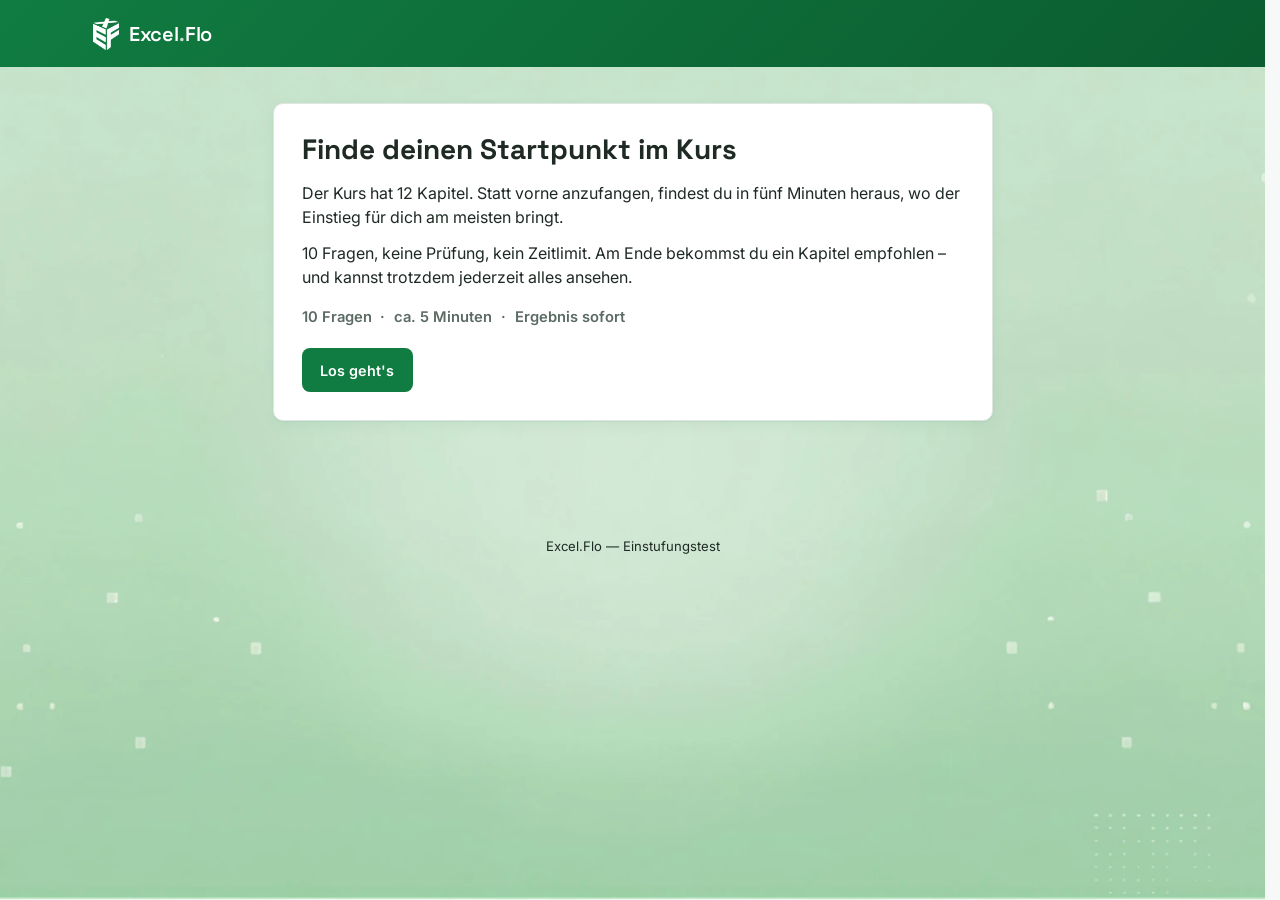
<file: einstufungstest/index.html>
<!DOCTYPE html>
<html lang="de">
<head>
<meta charset="UTF-8">
<meta name="viewport" content="width=device-width, initial-scale=1.0">
<title>Excel.Flo – Einstufungstest</title>
<meta name="robots" content="noindex">
<link rel="icon" type="image/svg+xml" href="../assets/img/logo.svg">
<link rel="preconnect" href="https://fonts.googleapis.com">
<link rel="preconnect" href="https://fonts.gstatic.com" crossorigin>
<link href="https://fonts.googleapis.com/css2?family=Space+Grotesk:wght@500;600;700&family=Inter:wght@400;500;600&family=JetBrains+Mono:wght@400;500&display=swap" rel="stylesheet">
<link rel="stylesheet" href="../assets/engine.css?v=13">
<link rel="stylesheet" href="../assets/einstufungstest/einstufungstest.css?v=3">
</head>
<body class="test-page">

<header class="site-header">
  <div class="site-header__inner">
    <div class="brand">
      <span class="brand__icon"><img src="../assets/img/logo-white.webp" alt=""></span>
      <span class="brand__wordmark">Excel<span class="dot">.</span>Flo</span>
    </div>
  </div>
</header>

<main>
  <div
    class="test-shell"
    id="einstufungstest-root"
    data-daten="../assets/einstufungstest/fragen.json"
  >
    <p class="test-muted">Einstufungstest wird geladen …</p>
  </div>
</main>

<footer class="site-footer">
  Excel.Flo — Einstufungstest
</footer>

<script src="../assets/tracking.js?v=1"></script>
<script src="../assets/engine.js?v=35"></script>
<script src="../assets/einstufungstest/logik.js?v=1"></script>
<script src="../assets/einstufungstest/einstufungstest.js?v=3"></script>
<script src="../assets/iframe-resize.js?v=2"></script>
</body>
</html>
</file>
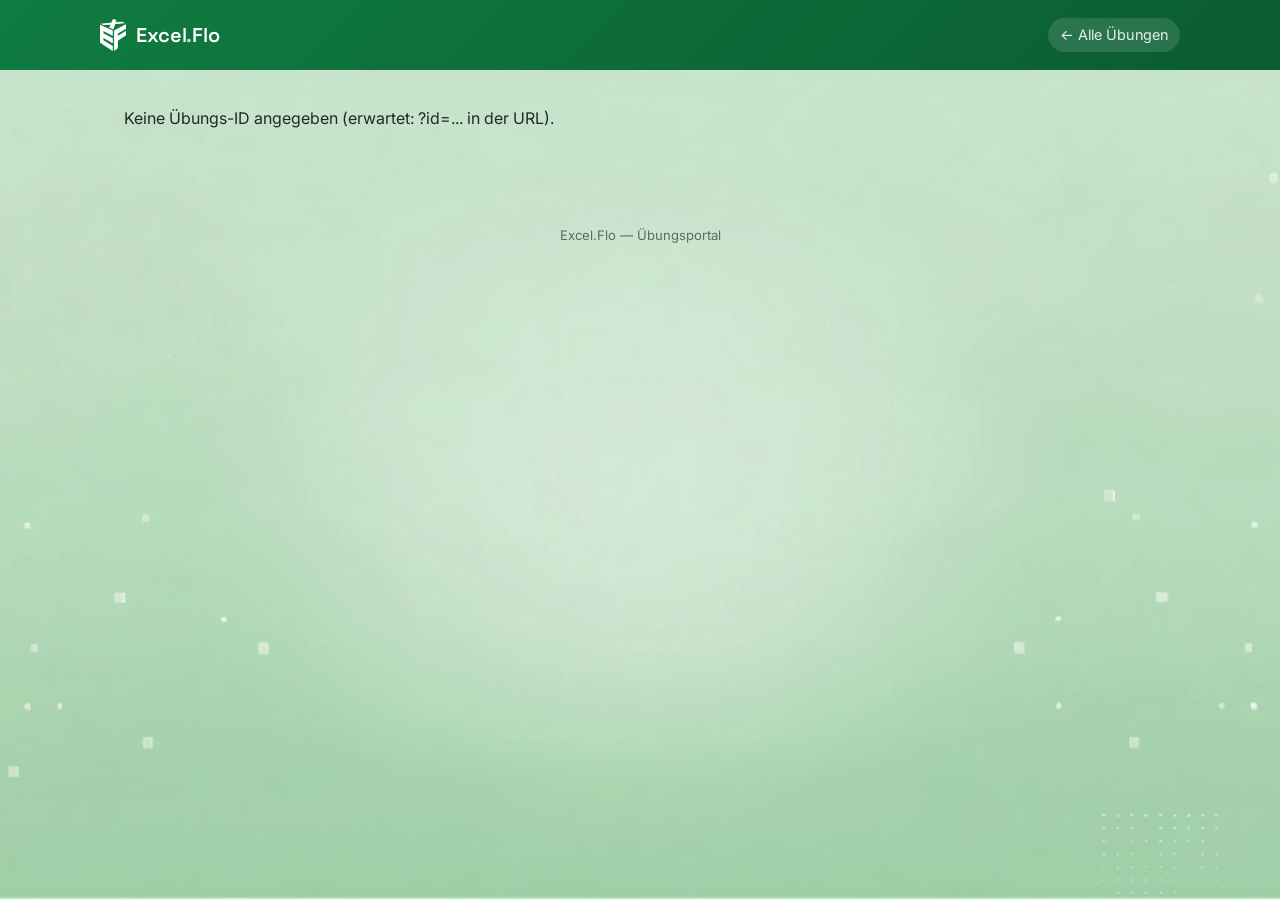
<file: uebungen/sverweis-preisliste.html>
<!DOCTYPE html>
<html lang="de">
<head>
<meta charset="UTF-8">
<meta name="viewport" content="width=device-width, initial-scale=1.0">
<title>Excel.Flo – Übung</title>
<link rel="icon" type="image/svg+xml" href="../assets/img/logo.svg">
<link rel="preconnect" href="https://fonts.googleapis.com">
<link rel="preconnect" href="https://fonts.gstatic.com" crossorigin>
<link href="https://fonts.googleapis.com/css2?family=Space+Grotesk:wght@500;600;700&family=Inter:wght@400;500;600&family=JetBrains+Mono:wght@400;500&display=swap" rel="stylesheet">
<link rel="stylesheet" href="../assets/engine.css">
</head>
<body>

<header class="site-header">
  <div class="site-header__inner">
    <a class="brand" href="../index.html">
      <span class="brand__icon"><img src="../assets/img/logo-white.webp" alt=""></span>
      <span class="brand__wordmark">Excel<span class="dot">.</span>Flo</span>
    </a>
    <a class="site-header__back" href="../index.html">← Alle Übungen</a>
  </div>
</header>

<main>
  <div id="exercise-root" data-exercise-path="../assets/exercises/sverweis-preisliste.json">
    <p>Übung wird geladen …</p>
  </div>
</main>

<footer class="site-footer">
  Excel.Flo — Übungsportal
</footer>

<script src="../assets/engine.js"></script>
</body>
</html>
</file>
<file: assets/engine.css>
/* Excel.Flo – gemeinsames Design-System für Übersicht & Übungen */

:root {
  --excel-green: #107C41;
  --excel-green-dark: #0B5C30;
  --excel-green-tint: #E9F6EE;
  --grid-gray: #D7DCE1;
  --header-gray: #F2F4F6;
  --error-red: #D92D20;
  --success-green: #15803D;

  --text-primary: #1F2A24;
  --text-muted: #5B6B63;
  --border-color: #E1E5E2;
  --surface: #FFFFFF;
  --page-bg: #F7F9F8;

  --font-heading: "Space Grotesk", sans-serif;
  --font-body: "Inter", sans-serif;
  --font-mono: "JetBrains Mono", monospace;
  --font-excel: "Aptos Narrow", Aptos, Calibri, "Segoe UI", Arial, sans-serif;
  --font-excel-ui: "Segoe UI", "Segoe UI Variable", system-ui, -apple-system, Arial, sans-serif;

  --radius: 10px;
  --shadow-card: 0 1px 2px rgba(16, 124, 65, 0.06), 0 4px 14px rgba(16, 124, 65, 0.06);
}

* {
  box-sizing: border-box;
}

html, body {
  margin: 0;
  padding: 0;
}

body {
  font-family: var(--font-body);
  background-color: var(--page-bg);
  background-image: url("img/bg-green.webp");
  background-size: cover;
  background-position: center top;
  background-repeat: no-repeat;
  background-attachment: fixed;
  color: var(--text-primary);
  line-height: 1.5;
  -webkit-font-smoothing: antialiased;
}

a {
  color: inherit;
}

h1, h2, h3, h4 {
  font-family: var(--font-heading);
  margin: 0;
  color: var(--text-primary);
}

/* ---------- Kopfbereich ---------- */

.site-header {
  background: linear-gradient(135deg, var(--excel-green) 0%, var(--excel-green-dark) 100%);
  color: #fff;
  padding: 1.1rem 1.5rem;
}

.site-header__inner {
  max-width: 1080px;
  margin: 0 auto;
  display: flex;
  align-items: center;
  justify-content: space-between;
  gap: 1rem;
}

.brand {
  display: flex;
  align-items: center;
  gap: 0.65rem;
  text-decoration: none;
  color: #fff;
}

.brand__icon {
  width: 26px;
  height: 32px;
  display: block;
  flex-shrink: 0;
}

.brand__icon img,
.brand__icon svg {
  width: 100%;
  height: 100%;
  display: block;
  object-fit: contain;
}

.brand__wordmark {
  font-family: var(--font-heading);
  font-weight: 600;
  font-size: 1.25rem;
  letter-spacing: -0.01em;
}

.brand__wordmark .dot {
  opacity: 0.75;
}

.site-header__back {
  font-family: var(--font-body);
  font-size: 0.9rem;
  text-decoration: none;
  color: #fff;
  opacity: 0.9;
  display: inline-flex;
  align-items: center;
  gap: 0.35rem;
  padding: 0.4rem 0.75rem;
  border-radius: 999px;
  background: rgba(255, 255, 255, 0.14);
  transition: background 0.15s ease;
}

.site-header__back:hover {
  background: rgba(255, 255, 255, 0.24);
}

/* ---------- Layout ---------- */

main {
  max-width: 1080px;
  margin: 0 auto;
  padding: 2.25rem 1.5rem 4rem;
}

.page-intro {
  margin-bottom: 2rem;
}

.page-intro h1 {
  font-size: 1.75rem;
  margin-bottom: 0.5rem;
}

.page-intro p {
  color: var(--text-muted);
  max-width: 620px;
}

/* ---------- Übersichts-Karten ---------- */

.exercise-grid {
  display: grid;
  grid-template-columns: repeat(auto-fill, minmax(260px, 1fr));
  gap: 1.1rem;
}

/* Karten-Design wie die freien Übungen der Light-Version (grüner Rahmen, Button) */
.exercise-card {
  background: var(--surface);
  border: 2px solid var(--excel-green);
  border-radius: var(--radius);
  padding: 1.25rem;
  display: flex;
  flex-direction: column;
  gap: 0.75rem;
  text-decoration: none;
  color: inherit;
  box-shadow: 0 6px 22px rgba(16, 124, 65, 0.18);
  transition: transform 0.12s ease, box-shadow 0.12s ease, border-color 0.12s ease;
}

.exercise-card:hover {
  transform: translateY(-2px);
  border-color: var(--excel-green-dark);
  box-shadow: 0 10px 28px rgba(16, 124, 65, 0.26);
}

.exercise-card__badges {
  display: flex;
  gap: 0.4rem;
  flex-wrap: wrap;
}

.badge {
  display: inline-flex;
  align-items: center;
  font-family: var(--font-mono);
  font-size: 0.72rem;
  font-weight: 600;
  letter-spacing: 0.03em;
  padding: 0.22rem 0.55rem;
  border-radius: 999px;
  text-transform: uppercase;
}

.badge--category {
  background: var(--excel-green-tint);
  color: var(--excel-green-dark);
}

.exercise-card h3 {
  font-size: 1.05rem;
}

.exercise-card p {
  margin: 0;
  color: var(--text-muted);
  font-size: 0.9rem;
  flex-grow: 1;
}

.exercise-card__cta {
  align-self: flex-start;
  font-family: var(--font-body);
  font-weight: 600;
  font-size: 0.88rem;
  background: var(--excel-green);
  color: #fff;
  padding: 0.45rem 0.9rem;
  border-radius: 999px;
  transition: background 0.12s ease;
}

.exercise-card:hover .exercise-card__cta {
  background: var(--excel-green-dark);
}

.exercise-grid__empty {
  color: var(--text-muted);
  font-style: italic;
}

.badge--done {
  background: #E9F6EE;
  color: var(--success-green);
}

.badge--level {
  background: var(--header-gray);
  color: var(--text-muted);
}

.exercise-card.is-done {
  border-color: var(--excel-green);
}

/* ---------- Level-Tabs & Stufen-Banner ---------- */

.level-bar {
  display: flex;
  align-items: center;
  justify-content: space-between;
  flex-wrap: wrap;
  gap: 0.6rem;
  margin-bottom: 1.25rem;
}

.level-tabs {
  display: flex;
  gap: 0.5rem;
  flex-wrap: wrap;
}

.level-tab {
  font-family: var(--font-body);
  font-weight: 600;
  font-size: 0.9rem;
  display: inline-flex;
  align-items: center;
  gap: 0.4rem;
  padding: 0.55rem 1rem;
  border-radius: 999px;
  border: 1.5px solid var(--border-color);
  background: var(--surface);
  color: var(--text-muted);
  cursor: pointer;
  transition: border-color 0.12s ease, color 0.12s ease, background 0.12s ease;
}

.level-tab:hover {
  border-color: var(--excel-green);
  color: var(--excel-green-dark);
}

.level-tab.is-active {
  background: var(--excel-green);
  border-color: var(--excel-green);
  color: #fff;
}

.level-tab__count {
  font-family: var(--font-mono);
  font-size: 0.75rem;
  opacity: 0.85;
}

.level-reset__btn {
  font-family: var(--font-body);
  font-weight: 600;
  font-size: 0.8rem;
  display: inline-flex;
  align-items: center;
  gap: 0.35rem;
  padding: 0.5rem 0.9rem;
  border-radius: 999px;
  border: 1.5px solid var(--border-color);
  background: var(--surface);
  color: var(--text-muted);
  cursor: pointer;
  transition: border-color 0.12s ease, color 0.12s ease, background 0.12s ease;
}

.level-reset__btn:hover {
  border-color: var(--error-red);
  color: var(--error-red);
  background: #FDF2F1;
}

.stage-banner {
  display: none;
  margin-bottom: 1.25rem;
}

.stage-banner.is-visible {
  display: block;
}

.stage-banner p {
  margin: 0;
  background: var(--excel-green-tint);
  border: 1px solid #CFEBDB;
  border-radius: var(--radius);
  padding: 0.85rem 1.1rem;
  color: var(--excel-green-dark);
  font-weight: 600;
}

/* ---------- Übungs-Seite ---------- */

.exercise-header {
  margin-bottom: 1.75rem;
}

.exercise-header__badges {
  display: flex;
  gap: 0.4rem;
  margin-bottom: 0.75rem;
}

.exercise-header h1 {
  font-size: 1.6rem;
  margin-bottom: 0.6rem;
}

.exercise-task {
  background: var(--excel-green-tint);
  border: 1px solid #CFEBDB;
  border-radius: var(--radius);
  padding: 1rem 1.25rem;
  margin-bottom: 1.75rem;
}

.exercise-task__intro {
  margin: 0 0 0.5rem;
  color: var(--text-primary);
}

.exercise-task__steps {
  margin: 0;
  padding-left: 1.2rem;
  color: var(--text-primary);
}

.exercise-task__steps li {
  margin-bottom: 0.3rem;
}

.exercise-task__steps li:last-child {
  margin-bottom: 0;
}

/* ---------- Tabellen-Grid ---------- */

.sheet-wrap {
  position: relative;
  border: 1px solid #D4D4D4;
  border-radius: 10px;
  background: var(--surface);
  margin-bottom: 1.5rem;
}

/* overflow clippt die Tabelle an den abgerundeten unteren Ecken */
.sheet-scroll {
  overflow-x: auto;
  border-radius: 0 0 9px 9px;
}

/* Funktions-QuickInfo wie in Excel: weiß, feiner grauer Rahmen, aktuelles Argument fett */
.formula-hint {
  display: none;
  position: absolute;
  z-index: 10;
  background: #FFFFFF;
  color: #262626;
  border: 1px solid #C8C8C8;
  font-family: var(--font-excel-ui);
  font-size: 12px;
  padding: 3px 7px;
  border-radius: 2px;
  white-space: nowrap;
  box-shadow: 0 2px 6px rgba(0, 0, 0, 0.14);
}

.formula-hint.is-visible {
  display: block;
}

.formula-hint .tok-func {
  color: #0F6CBD;
  font-weight: 400;
  text-decoration: underline;
}

.formula-hint .is-active {
  color: inherit;
  font-weight: 700;
  text-decoration: none;
}

/* Spaltenbreiten setzt engine.js: Datenspalten nach Inhalt, leere Spalten füllen die volle Breite */
table.sheet {
  border-collapse: collapse;
  table-layout: fixed;
  width: 100%;
  font-family: var(--font-excel);
  font-size: 15px; /* = CELL_FONT_SIZE in engine.js */
  color: #1F1F1F;
}

table.sheet th,
table.sheet td {
  border: 1px solid #E1E1E1;
  padding: 4px 8px;
  height: 28px;
  text-align: left;
  white-space: nowrap;
}

/* Spalten- und Zeilenköpfe wie in Excel 365: hellgrau, Segoe UI, aktive Kopfzelle mit grüner Kante */
table.sheet thead th,
table.sheet .row-head {
  background: #F5F5F5;
  border-color: #D4D4D4;
  color: #444;
  font-family: var(--font-excel-ui);
  font-size: 13px;
  font-weight: 400;
  text-align: center;
  transition: background 0.1s ease, color 0.1s ease;
}

table.sheet thead th {
  position: sticky;
  top: 0;
}

table.sheet .row-head {
  width: 34px;
  min-width: 34px;
  padding: 3px 4px;
}

table.sheet thead th.is-active {
  background: #E1E1E1;
  color: #0E6B37;
  box-shadow: inset 0 -2px 0 var(--excel-green);
}

table.sheet .row-head.is-active {
  background: #E1E1E1;
  color: #0E6B37;
  box-shadow: inset -2px 0 0 var(--excel-green);
}

/* Das kleine graue Dreieck in der linken oberen Ecke ("Alles auswählen") */
table.sheet thead th.row-head::after {
  content: "";
  position: absolute;
  right: 3px;
  bottom: 3px;
  border-style: solid;
  border-width: 0 0 8px 8px;
  border-color: transparent transparent #BDBDBD transparent;
}

td.cell--header {
  font-weight: 700;
}

table.sheet td.cell--num {
  text-align: right;
}

td.cell--empty {
  background: var(--surface);
}

td[data-ref] {
  cursor: cell;
  position: relative;
}

td.is-selected {
  outline: 2px solid var(--excel-green);
  outline-offset: -2px;
  z-index: 2;
}

td.is-range-selected {
  background: rgba(16, 124, 65, 0.12);
  outline: 1px solid rgba(16, 124, 65, 0.35);
  outline-offset: -1px;
  z-index: 1;
}

td.is-fill-preview {
  outline: 2px dashed var(--excel-green);
  outline-offset: -2px;
  z-index: 1;
}

td.cell--input {
  background: #FFFBEA;
}

.cell-editable {
  min-height: 1.2em;
  white-space: pre;
  outline: none;
  font-family: inherit;
  font-size: inherit;
  color: #1F1F1F;
}

/* Beim Tippen läuft eine lange Formel wie in Excel über die Nachbarzellen hinaus, statt die Spalte zu verbreitern */
.cell-editable[contenteditable="true"] {
  caret-color: var(--excel-green-dark);
  cursor: text;
  position: relative;
  z-index: 3;
  width: max-content;
  min-width: 100%;
  padding-right: 4px;
  background: #FFFBEA;
}

/* iOS zoomt beim Fokussieren in Eingaben unter 16px – beim Tippen per Touch daher 16px */
@media (pointer: coarse) {
  .cell-editable[contenteditable="true"] {
    font-size: 16px;
  }
}

.is-copied {
  position: relative;
}

.is-copied::after {
  content: "";
  position: absolute;
  inset: 1px;
  border: 2px dashed var(--excel-green-dark);
  pointer-events: none;
  z-index: 4;
}

.tok-func {
  color: var(--excel-green-dark);
  font-weight: 700;
}

.tok-number {
  color: #b06000;
}

.fill-handle {
  display: none;
  position: absolute;
  right: -4px;
  bottom: -4px;
  width: 7px;
  height: 7px;
  background: var(--excel-green);
  border: 1px solid #fff;
  cursor: crosshair;
  z-index: 3;
}

td.cell--input.is-selected .fill-handle {
  display: block;
}

td.cell--input.is-correct {
  background: #F1FBF5;
}

td.cell--input.is-correct .cell-editable {
  color: var(--success-green);
}

td.cell--input.is-wrong {
  background: #FEF2F2;
}

td.cell--input.is-wrong .cell-editable {
  color: var(--error-red);
}

/* ---------- Namenfeld & Bearbeitungsleiste (Excel 365) ---------- */

.sheet-toolbar {
  display: flex;
  align-items: center;
  gap: 6px;
  padding: 6px 8px;
  background: #FFFFFF;
  border-bottom: 1px solid #E1E1E1;
  border-radius: 9px 9px 0 0;
  font-family: var(--font-excel-ui);
  font-size: 13px;
  color: #262626;
}

.sheet-toolbar__namebox,
.sheet-toolbar__functions,
.sheet-toolbar__formula {
  display: flex;
  align-items: center;
  height: 26px;
  border: 1px solid #D1D1D1;
  border-radius: 4px;
  background: #FFFFFF;
}

.sheet-toolbar__namebox {
  flex: 0 0 auto;
  justify-content: space-between;
  gap: 6px;
  width: 104px;
  padding: 0 6px 0 8px;
}

.sheet-toolbar__nameref {
  overflow: hidden;
  text-overflow: ellipsis;
  white-space: nowrap;
}

.sheet-toolbar__namebox svg,
.sheet-toolbar__fx svg {
  flex: 0 0 auto;
  color: #616161;
}

.sheet-toolbar__grip {
  display: flex;
  align-items: center;
  color: #8A8A8A;
}

.sheet-toolbar__functions {
  flex: 0 0 auto;
  gap: 2px;
  padding: 0 3px;
}

/* ✕ und ✓ sind wie in Excel ausgegraut, solange keine Eingabe läuft */
.sheet-toolbar__icon {
  display: inline-flex;
  align-items: center;
  justify-content: center;
  width: 22px;
  height: 20px;
  padding: 0;
  border: none;
  border-radius: 3px;
  background: transparent;
  color: #B8B8B8;
  cursor: default;
}

.sheet-toolbar.is-editing .sheet-toolbar__icon {
  color: #424242;
  cursor: pointer;
}

.sheet-toolbar.is-editing .sheet-toolbar__icon:hover {
  background: #EBEBEB;
}

.sheet-toolbar__fx {
  display: inline-flex;
  align-items: center;
  gap: 3px;
  height: 20px;
  padding: 0 4px 0 5px;
  color: #424242;
}

.sheet-toolbar__fx i {
  font-family: "Cambria Math", Cambria, "Times New Roman", serif;
  font-size: 15px;
  letter-spacing: -0.5px;
}

.sheet-toolbar__formula {
  flex: 1 1 auto;
  min-width: 0;
  padding: 0 8px;
  overflow: hidden;
}

.sheet-toolbar__content {
  width: 100%;
  font-family: var(--font-excel);
  font-size: 14px;
  color: #1F1F1F;
  white-space: nowrap;
  overflow-x: auto;
  scrollbar-width: none;
}

.sheet-toolbar__content::-webkit-scrollbar {
  display: none;
}

@media (max-width: 520px) {
  .sheet-toolbar__namebox {
    width: 70px;
  }

  .sheet-toolbar__grip {
    display: none;
  }
}

/* ---------- Aktionsleiste & Feedback ---------- */

.exercise-actions {
  display: flex;
  align-items: center;
  gap: 0.75rem;
  flex-wrap: wrap;
  margin-bottom: 1rem;
}

.btn {
  font-family: var(--font-body);
  font-weight: 600;
  font-size: 0.9rem;
  border-radius: 8px;
  border: 1.5px solid transparent;
  padding: 0.6rem 1.1rem;
  cursor: pointer;
  transition: background 0.15s ease, border-color 0.15s ease, color 0.15s ease;
}

.btn--primary {
  background: var(--excel-green);
  color: #fff;
}

.btn--primary:hover {
  background: var(--excel-green-dark);
}

.btn--secondary {
  background: #fff;
  border-color: var(--grid-gray);
  color: var(--text-primary);
}

.btn--secondary:hover {
  border-color: var(--excel-green);
  color: var(--excel-green-dark);
}

.exercise-feedback {
  border-radius: var(--radius);
  padding: 0.8rem 1.1rem;
  font-size: 0.92rem;
  margin-bottom: 1.5rem;
  display: none;
}

.exercise-feedback.is-success {
  display: block;
  background: #F1FBF5;
  border: 1px solid #BFE8CE;
  color: var(--success-green);
}

.exercise-feedback.is-error {
  display: block;
  background: #FEF2F2;
  border: 1px solid #F6C6C6;
  color: var(--error-red);
}

.exercise-feedback p {
  margin: 0;
}

.exercise-feedback p + p {
  margin-top: 0.6rem;
}

.exercise-feedback.is-success .exercise-feedback__explanation {
  color: var(--text-primary);
}

.exercise-feedback__next a {
  margin-top: 0.2rem;
}

.exercise-hints {
  border: 1px solid var(--border-color);
  border-radius: var(--radius);
  background: var(--surface);
}

.exercise-hints summary {
  cursor: pointer;
  padding: 0.85rem 1.1rem;
  font-weight: 600;
  font-family: var(--font-heading);
  font-size: 0.95rem;
  color: var(--excel-green-dark);
}

.exercise-hints ol {
  margin: 0;
  padding: 0 1.1rem 1rem 2rem;
  color: var(--text-primary);
}

.exercise-hints li {
  margin-bottom: 0.4rem;
}

.exercise-solution {
  margin-top: 0.75rem;
  font-family: var(--font-mono);
  background: var(--header-gray);
  padding: 0.6rem 0.8rem;
  border-radius: 6px;
  display: none;
}

.exercise-solution.is-visible {
  display: block;
}

.exercise-hints__explanation {
  margin: 0.85rem 1.1rem 1rem;
  padding-top: 0.75rem;
  border-top: 1px solid var(--border-color);
  color: var(--text-muted);
  font-size: 0.88rem;
}

.site-footer {
  text-align: center;
  color: var(--text-muted);
  font-size: 0.82rem;
  padding: 2rem 1.5rem;
}

/* ---------- Erfolgs-Popup (beim richtigen Lösen einer Übung) ---------- */

.success-popup-overlay {
  position: absolute;
  display: flex;
  align-items: center;
  justify-content: center;
  background: rgba(15, 30, 22, 0.4);
  border-radius: var(--radius);
  z-index: 9999;
  cursor: pointer;
  animation: success-fade-in 0.2s ease-out;
}

.success-popup {
  position: relative;
  background: var(--surface);
  border-radius: 18px;
  padding: 2.1rem 2.5rem 2rem;
  text-align: center;
  max-width: 320px;
  box-shadow: 0 24px 60px rgba(11, 92, 48, 0.28);
  cursor: default;
  animation: success-pop-in 0.45s cubic-bezier(0.34, 1.56, 0.64, 1);
}

.success-popup__check-circle {
  stroke: var(--excel-green);
  stroke-width: 3;
  stroke-dasharray: 152;
  stroke-dashoffset: 152;
  animation: success-draw-circle 0.5s ease-out forwards;
}

.success-popup__check-mark {
  stroke: var(--excel-green);
  stroke-width: 4;
  stroke-linecap: round;
  stroke-linejoin: round;
  stroke-dasharray: 40;
  stroke-dashoffset: 40;
  animation: success-draw-check 0.35s 0.45s ease-out forwards;
}

.success-popup__title {
  font-family: var(--font-heading);
  font-size: 1.3rem;
  font-weight: 600;
  margin: 0.9rem 0 0.3rem;
  color: var(--text-primary);
}

.success-popup__subtitle {
  margin: 0;
  color: var(--text-muted);
  font-size: 0.9rem;
}

.success-popup__confetti {
  position: absolute;
  left: 50%;
  top: 38%;
  width: 8px;
  height: 8px;
  border-radius: 2px;
  opacity: 0;
  animation: success-confetti 0.9s ease-out forwards;
}

@keyframes success-fade-in {
  from { opacity: 0; }
  to { opacity: 1; }
}

@keyframes success-pop-in {
  0% { transform: scale(0.6); opacity: 0; }
  100% { transform: scale(1); opacity: 1; }
}

@keyframes success-draw-circle {
  to { stroke-dashoffset: 0; }
}

@keyframes success-draw-check {
  to { stroke-dashoffset: 0; }
}

@keyframes success-confetti {
  0% { transform: translate(0, 0) rotate(0deg); opacity: 1; }
  100% { transform: translate(var(--dx), var(--dy)) rotate(var(--rot)); opacity: 0; }
}

@media (prefers-reduced-motion: reduce) {
  .success-popup-overlay,
  .success-popup,
  .success-popup__check-circle,
  .success-popup__check-mark,
  .success-popup__confetti,
  .error-popup-overlay,
  .error-popup,
  .error-popup__icon-circle,
  .error-popup__icon-cross {
    animation-duration: 0.01ms !important;
    animation-iteration-count: 1 !important;
  }
}

/* ---------- Fehler-Popup (beim falschen Lösen einer Übung) — gleiche
   Mechanik/Animation wie das Erfolgs-Popup oben (dieselben Keyframes
   wiederverwendet), nur in Rot mit einem Kreuz statt Häkchen und ohne
   Konfetti; schließt sich per Klick statt automatisch, da der Text hier
   tatsächlich gelesen werden soll. ---------- */

.error-popup-overlay {
  position: absolute;
  display: flex;
  align-items: center;
  justify-content: center;
  background: rgba(40, 15, 15, 0.4);
  border-radius: var(--radius);
  z-index: 9999;
  cursor: pointer;
  animation: success-fade-in 0.2s ease-out;
}

.error-popup {
  position: relative;
  background: var(--surface);
  border-radius: 18px;
  padding: 2.1rem 2.5rem 2rem;
  text-align: center;
  max-width: 360px;
  box-shadow: 0 24px 60px rgba(146, 32, 32, 0.24);
  cursor: default;
  animation: success-pop-in 0.45s cubic-bezier(0.34, 1.56, 0.64, 1);
}

.error-popup__icon-circle {
  stroke: var(--error-red);
  stroke-width: 3;
  stroke-dasharray: 152;
  stroke-dashoffset: 152;
  animation: success-draw-circle 0.5s ease-out forwards;
}

.error-popup__icon-cross {
  stroke: var(--error-red);
  stroke-width: 4;
  stroke-linecap: round;
  stroke-linejoin: round;
  stroke-dasharray: 52;
  stroke-dashoffset: 52;
  animation: success-draw-check 0.35s 0.45s ease-out forwards;
}

.error-popup__title {
  font-family: var(--font-heading);
  font-size: 1.3rem;
  font-weight: 600;
  margin: 0.9rem 0 0.3rem;
  color: var(--text-primary);
}

.error-popup__subtitle {
  margin: 0;
  color: var(--text-muted);
  font-size: 0.9rem;
}

/* Funktionsvorschläge beim Tippen (=SU → SUMME …), Aussehen wie Excels AutoVervollständigen */
.formula-fnlist {
  display: none;
  position: absolute;
  z-index: 11;
  margin: 0;
  padding: 2px 0;
  list-style: none;
  min-width: 220px;
  max-width: min(420px, calc(100% - 8px));
  background: #FFFFFF;
  border: 1px solid #C8C8C8;
  border-radius: 2px;
  box-shadow: 0 2px 8px rgba(0, 0, 0, 0.16);
  font-family: var(--font-excel-ui);
  font-size: 12.5px;
  color: #262626;
}

.formula-fnlist.is-visible {
  display: block;
}

.formula-fnlist__item {
  display: flex;
  flex-direction: column;
  padding: 3px 9px;
  cursor: pointer;
}

.formula-fnlist__item:hover {
  background: #F0F0F0;
}

.formula-fnlist__item.is-active {
  background: #DCEBF9;
}

.formula-fnlist__name {
  font-weight: 600;
}

/* Syntax nur beim markierten Eintrag – wie Excels QuickInfo neben der Liste */
.formula-fnlist__syntax {
  display: none;
  font-size: 11.5px;
  color: #555;
  white-space: nowrap;
  overflow: hidden;
  text-overflow: ellipsis;
}

.formula-fnlist__item.is-active .formula-fnlist__syntax {
  display: block;
}
</file>
<file: assets/einstufungstest/einstufungstest.css>
/* Excel.Flo – Einstufungstest
 * Ergänzung zu engine.css: nutzt dessen Variablen und Klassen (.btn, .page-intro,
 * .exercise-feedback, .exercise-hints …) und ergänzt nur die Bausteine, die es im
 * Portal noch nicht gibt. Mobile-first: Grundregeln fürs Smartphone, ab 640px mehr Luft.
 */

/* Platz für den Scrollbalken immer reservieren – sonst rutscht der Inhalt seitlich,
   sobald ein Bildschirm länger als das Fenster wird (z. B. Start → erste Frage) */
html {
  scrollbar-gutter: stable;
}

.test-page main {
  padding: 1.5rem 1rem 3rem;
}

/* Etwas Luft, falls der Anfang eines Bildschirms in den Blick gescrollt werden muss */
.test-shell > :first-child {
  scroll-margin-top: 0.75rem;
}

.test-shell {
  max-width: 720px;
  margin: 0 auto;
}

.test-muted {
  color: var(--text-muted);
  font-size: 0.92rem;
}

/* ---------- Karte ---------- */

.test-panel {
  background: var(--surface);
  border: 1px solid var(--border-color);
  border-radius: var(--radius);
  box-shadow: var(--shadow-card);
  padding: 1.25rem 1.1rem;
  margin: 0 0 1.25rem;
}

.test-panel > p {
  margin: 0 0 0.9rem;
}

/* ---------- Startbildschirm ---------- */

.test-start__title {
  font-size: 1.5rem;
  line-height: 1.25;
  margin-bottom: 0.85rem;
}

.test-panel > .test-start__text {
  margin-bottom: 0.75rem;
}

/* Fakten als schlichte Zeile: 10 Fragen · ca. 5 Minuten · Ergebnis sofort */
.test-facts {
  list-style: none;
  display: flex;
  flex-wrap: wrap;
  margin: 1.1rem 0 1.25rem;
  padding: 0;
  color: var(--text-muted);
  font-size: 0.85rem;
  font-weight: 600;
}

.test-facts li {
  white-space: nowrap;
}

/* Trenner hinter dem Eintrag, damit eine neue Zeile nie mit „·“ beginnt */
.test-facts li:not(:last-child)::after {
  content: "·";
  margin: 0 0.45rem;
}

@media (min-width: 640px) {
  .test-facts {
    font-size: 0.92rem;
  }

  .test-facts li:not(:last-child)::after {
    margin: 0 0.55rem;
  }
}

.test-resume {
  background: var(--excel-green-tint);
  border: 1px solid #CFEBDB;
  border-radius: var(--radius);
  padding: 0.7rem 0.95rem;
  color: var(--excel-green-dark);
  font-size: 0.92rem;
}

/* ---------- Buttons & Links ---------- */

.test-actions {
  display: flex;
  flex-direction: column;
  align-items: stretch;
  gap: 0.75rem;
}

.test-btn {
  min-height: 44px;
  text-align: center;
  text-decoration: none;
  display: inline-flex;
  align-items: center;
  justify-content: center;
}

.test-textlink {
  font-family: var(--font-body);
  font-size: 0.92rem;
  font-weight: 500;
  color: var(--excel-green-dark);
  background: none;
  border: 0;
  padding: 0.5rem 0.25rem;
  min-height: 44px;
  text-decoration: underline;
  text-underline-offset: 3px;
  cursor: pointer;
  align-self: center;
}

.test-textlink:hover {
  color: var(--excel-green);
}

/* Sichtbarer Fokus für Tastaturbedienung */
.test-page .btn:focus-visible,
.test-page .test-textlink:focus-visible,
.test-page summary:focus-visible,
.test-page a:focus-visible {
  outline: 3px solid var(--excel-green);
  outline-offset: 2px;
}

.test-page [data-fokus]:focus {
  outline: none; /* Überschrift bekommt den Fokus nur für Screenreader */
}

/* ---------- Fortschritt ---------- */

.test-progress {
  margin-bottom: 1rem;
}

/* Steht direkt auf dem Hintergrundbild: --text-muted erreicht dort nur ~3:1, daher dunkel */
.test-progress__label {
  margin: 0 0 0.45rem;
  font-weight: 600;
  font-size: 0.9rem;
  color: var(--text-primary);
}

.test-progress__bar {
  height: 6px;
  border-radius: 999px;
  background: var(--grid-gray);
  overflow: hidden;
}

.test-progress__fill {
  display: block;
  height: 100%;
  border-radius: 999px;
  background: var(--excel-green);
  transition: width 0.2s ease;
}

/* ---------- Frage & Antwortkarten ---------- */

.test-question fieldset {
  border: 0;
  margin: 0;
  padding: 0;
  min-width: 0;
}

.test-question legend {
  padding: 0;
  width: 100%;
}

.test-question__prompt {
  font-size: 1.2rem;
  line-height: 1.4;
  margin-bottom: 1.1rem;
}

.test-question__note {
  margin: -0.5rem 0 1rem;
}

.answer-list {
  display: grid;
  gap: 0.6rem;
}

.answer-option {
  position: relative;
  display: flex;
  align-items: flex-start;
  gap: 0.75rem;
  min-height: 44px;
  padding: 0.8rem 0.95rem;
  background: var(--surface);
  border: 1.5px solid #8A968F; /* --grid-gray hätte nur 1,4:1 – Karte muss als Bedienelement erkennbar sein (≥ 3:1) */
  border-radius: var(--radius);
  cursor: pointer;
  transition: border-color 0.12s ease, background 0.12s ease;
}

.answer-option:hover {
  border-color: var(--excel-green);
}

.answer-option.is-selected,
.answer-option:has(.answer-option__input:checked) {
  border-color: var(--excel-green);
  background: var(--excel-green-tint);
}

.answer-option:has(.answer-option__input:focus-visible) {
  outline: 3px solid var(--excel-green);
  outline-offset: 2px;
}

/* Echter Auswahlknopf bleibt für Tastatur und Screenreader erhalten, nur unsichtbar */
.answer-option__input {
  position: absolute;
  opacity: 0;
  width: 1px;
  height: 1px;
  margin: 0;
  pointer-events: none;
}

.answer-option__key {
  flex-shrink: 0;
  display: inline-flex;
  align-items: center;
  justify-content: center;
  width: 1.65rem;
  height: 1.65rem;
  border-radius: 999px;
  background: var(--header-gray);
  color: var(--text-muted);
  font-family: var(--font-mono);
  font-size: 0.78rem;
  font-weight: 600;
}

.answer-option.is-selected .answer-option__key,
.answer-option:has(.answer-option__input:checked) .answer-option__key {
  background: var(--excel-green);
  color: #fff;
}

.answer-option__text {
  flex: 1;
  min-width: 0;
  padding-top: 0.1rem;
  line-height: 1.45;
}

.test-formula {
  font-family: var(--font-mono);
  font-size: 0.88em;
  background: var(--header-gray);
  color: var(--text-primary);
  padding: 0.05rem 0.35rem;
  border-radius: 4px;
  overflow-wrap: anywhere;
  /* JetBrains Mono macht aus >= sonst ein „≥“ – in Excel muss man aber >= tippen */
  font-variant-ligatures: none;
  font-feature-settings: "liga" 0, "calt" 0;
  -webkit-box-decoration-break: clone;
  box-decoration-break: clone;
}

.answer-option.is-selected .test-formula {
  background: #fff;
}

.test-hint-slot .exercise-feedback {
  margin: 1rem 0 0;
}

.test-hint-slot .exercise-feedback.is-error {
  color: #B42318; /* --error-red erreicht auf dem hellroten Grund nur 4,4:1 */
}

/* Zurück links, Weiter rechts – auch auf dem Smartphone, damit Tab- und Sichtreihenfolge gleich sind */
.test-nav {
  display: flex;
  gap: 0.6rem;
  margin-top: 1.25rem;
}

.test-nav .btn {
  flex: 0 0 auto;
}

.test-nav .test-nav__next {
  flex: 1 1 auto;
  margin-left: auto;
}

/* ---------- Ergebnis ---------- */

.test-result__head {
  margin-bottom: 1.25rem;
}

.test-result__title {
  font-size: 1.1rem;
  font-weight: 600;
  color: var(--text-primary); /* auf dem Hintergrundbild */
  margin-bottom: 0.35rem;
}

/* Punktzahl bewusst dezent – Nebeninformation; die Hauptsache ist die Startpunkt-Empfehlung */
.test-score {
  margin: 0;
  color: var(--text-primary); /* auf dem Hintergrundbild, --text-muted wäre dort zu schwach */
}

/* Hauptinformation des Ergebnisses: Kapitel als größte Überschrift der Seite */
.test-startpoint {
  background: var(--excel-green-tint);
  border: 1px solid #CFEBDB;
  border-radius: var(--radius);
  padding: 1rem 1.1rem 1.1rem;
  margin: 0 0 0.9rem;
}

.test-startpoint__label {
  margin: 0 0 0.3rem;
  font-size: 0.9rem;
  font-weight: 600;
  color: var(--excel-green-dark);
}

.test-startpoint__title {
  font-size: 1.5rem;
  line-height: 1.25;
  color: var(--excel-green-dark);
}

.test-startpoint__note {
  margin: 0.5rem 0 0;
  color: var(--text-primary);
}

.test-result .test-result__note {
  border-top: 1px solid var(--border-color);
  padding-top: 0.9rem;
}

.test-result__actions {
  margin-top: 1.25rem;
}

.test-next-step {
  margin: 0;
  padding: 0.85rem 1rem;
  border: 1.5px solid var(--excel-green);
  border-radius: var(--radius);
  font-weight: 600;
  color: var(--text-primary);
}

/* Liste der falsch beantworteten Fragen (Basis: .exercise-hints) */
.test-review {
  margin-bottom: 1.25rem;
}

.test-review summary {
  min-height: 44px;
}

/* Zweite Stufe: jede Frage ist selbst aufklappbar */
.exercise-hints .test-review__list {
  list-style: none;
  margin: 0;
  padding: 0 1.1rem 0.4rem;
}

.test-review__item {
  border-top: 1px solid var(--border-color);
}

/* .exercise-hints summary (Überschriftenschrift, grün, Innenabstand) gilt sonst auch für die innere Ebene */
.exercise-hints .test-review__prompt {
  cursor: pointer;
  padding: 0.75rem 0;
  min-height: 44px;
  font-family: var(--font-body);
  font-size: 0.95rem;
  font-weight: 600;
  line-height: 1.45;
  color: var(--text-primary);
}

.test-review__prompt::marker {
  color: var(--excel-green-dark);
}

.test-review__body {
  padding: 0 0 1rem 1.1rem;
}

.test-review__answers {
  margin: 0 0 0.6rem;
}

.test-review__answers dt {
  font-size: 0.8rem;
  font-weight: 600;
  color: var(--text-muted);
}

.test-review__answers dd {
  margin: 0 0 0.45rem;
}

.test-review__correct {
  color: var(--success-green);
  font-weight: 600;
}

.test-review__explanation {
  margin: 0;
  color: var(--text-muted);
  font-size: 0.92rem;
}

/* ---------- Neu starten ---------- */

.test-restart {
  display: flex;
  justify-content: center;
  text-align: center;
}

.test-restart__confirm {
  width: 100%;
  background: var(--surface);
  border: 1px solid var(--border-color);
  border-radius: var(--radius);
  padding: 1rem 1.1rem;
}

.test-restart__confirm p {
  margin: 0 0 0.75rem;
}

.test-load-error {
  display: block;
}

/* ---------- Ab Tablet-Breite ---------- */

@media (min-width: 640px) {
  .test-page main {
    padding: 2.25rem 1.5rem 4rem;
  }

  .test-start__title {
    font-size: 1.75rem;
  }

  .test-panel {
    padding: 1.75rem;
  }

  .test-question__prompt {
    font-size: 1.35rem;
  }

  .test-actions {
    flex-direction: row;
    align-items: center;
    flex-wrap: wrap;
  }

  .test-nav .test-nav__next {
    flex: 0 0 auto;
  }

  .test-startpoint {
    padding: 1.25rem 1.4rem 1.35rem;
  }

  .test-startpoint__title {
    font-size: 1.75rem;
  }
}

/* ---------- Barrierefreiheit ---------- */

/* Nur für Screenreader, z. B. „Frage 4 von 10:“ vor der Frage */
.test-sr-only {
  position: absolute;
  width: 1px;
  height: 1px;
  margin: -1px;
  padding: 0;
  overflow: hidden;
  clip: rect(0 0 0 0);
  white-space: nowrap;
  border: 0;
}

/* Fußzeile steht auf dem Hintergrundbild – --text-muted wäre dort zu schwach */
.test-page .site-footer {
  color: var(--text-primary);
}

/* Windows-Kontrastmodus: Hintergründe verschwinden, Auswahl über Rahmen und Systemfarben zeigen */
@media (forced-colors: active) {
  .answer-option.is-selected,
  .answer-option:has(.answer-option__input:checked) {
    border: 3px solid Highlight;
  }

  .answer-option.is-selected .answer-option__key,
  .answer-option:has(.answer-option__input:checked) .answer-option__key {
    background: Highlight;
    color: HighlightText;
    forced-color-adjust: none;
  }

  .test-progress__fill {
    background: Highlight;
    forced-color-adjust: none;
  }
}

@media (prefers-reduced-motion: reduce) {
  .answer-option,
  .test-progress__fill {
    transition: none;
  }
}
</file>
